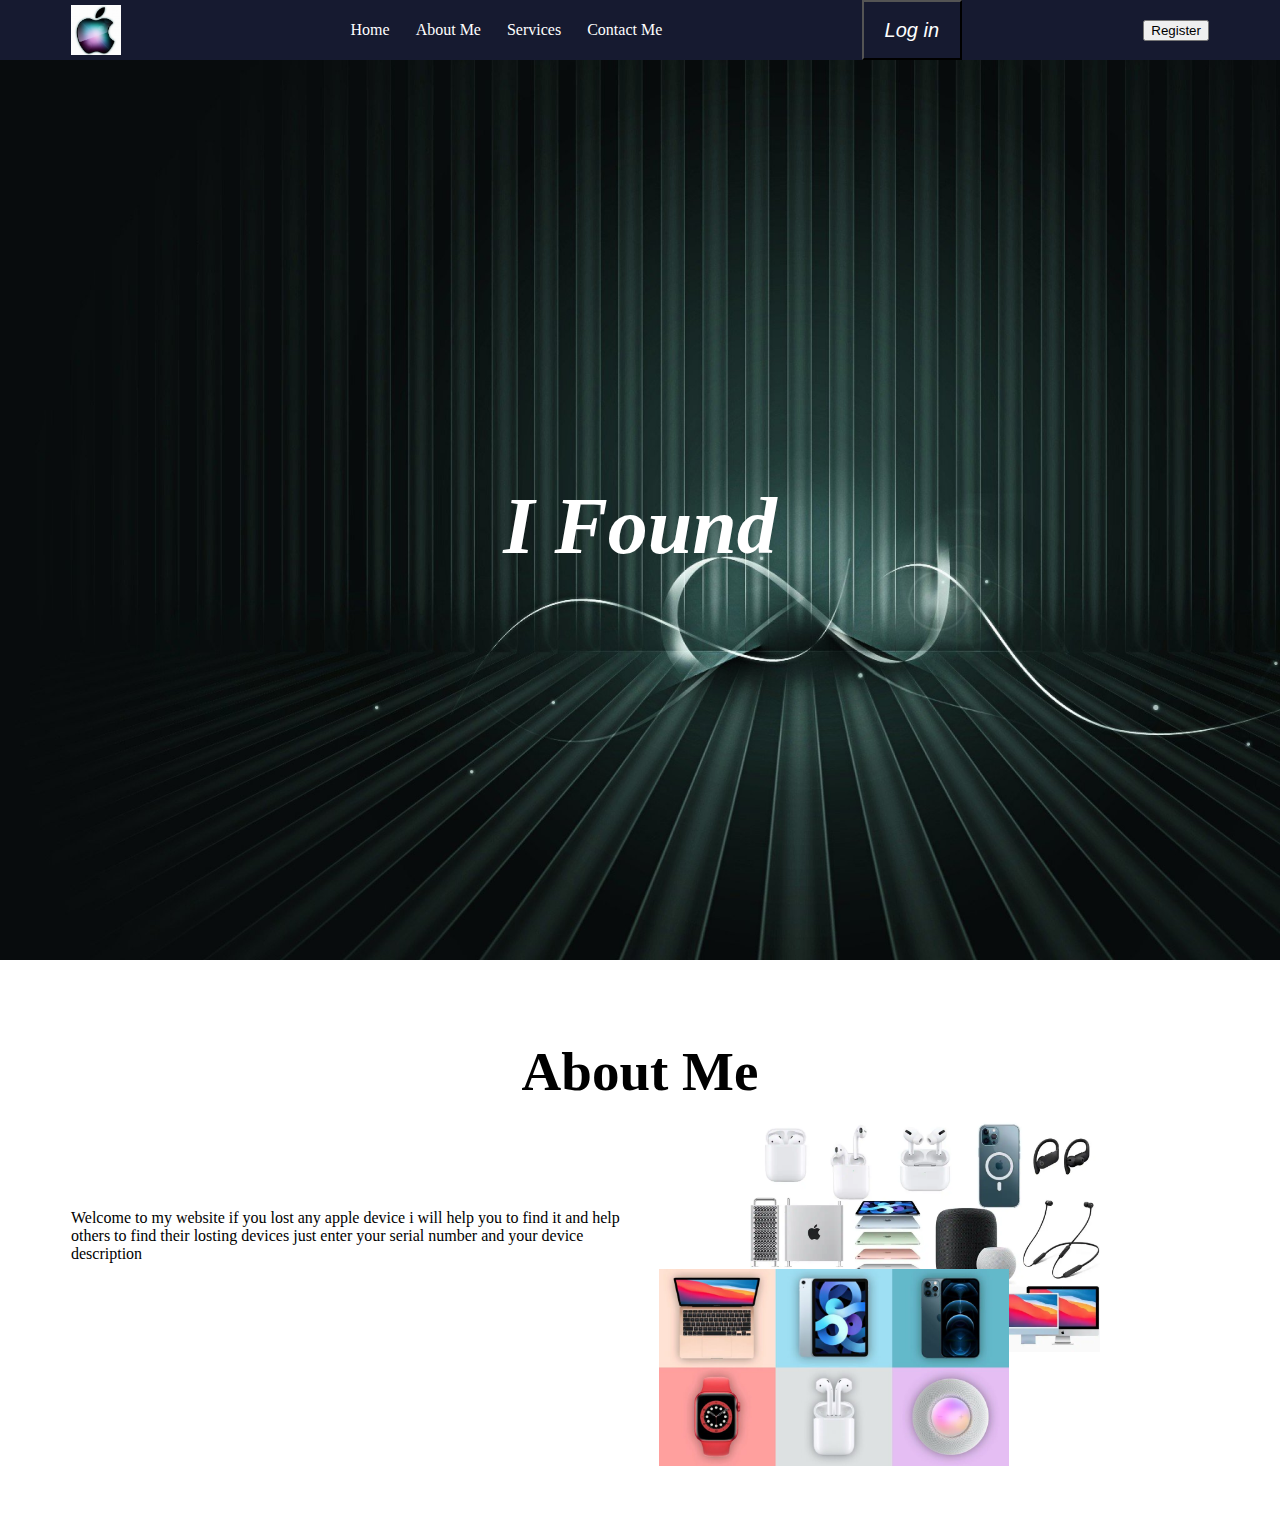
<file: index.html>
<!DOCTYPE html>
<html>
    <head> 
        <title>I found</title>
        <link rel="stylesheet" href="./New Text Document.css">
    <link href="./login.html">
    </head>
    <body>

       <div class="header">
          <div class="container">
            
            <img id="logo" src="./image/th.jpg">
            <nav>
                <ul>
                    <li><a href="#">home</a></li>
                    <li><a href="#">about me</a></li>
                    <li><a href="#">services</a></li>
                    <li><a href="#">contact me</a></li>
                </ul>
            </nav>
            <button id="login"><a href="./login.html">Log in</a></button>
            <button id="Register"><a href="./regsiteration.html">Register</a></button>

          </div>

       </div>
       <div class="landing">
        <div class="container">
            <h1>I Found</h1>
        </div>
       </div>
       <div class="about">
        <h1>about me</h1>
        <div class="container">
            <p>Welcome to my website if you lost any apple device i will help you to find it and help others to find their losting devices just enter your serial number and your device description  </p>
            <div class="image">
                <img src="./image/1624945730_featured-image-2021-06-29t111724.512.webp" alt="">
                <img src="./image/Apple-Ecosystem-1024x576.jpg" alt="">
            </div>
        </div>
    </div>
</file>
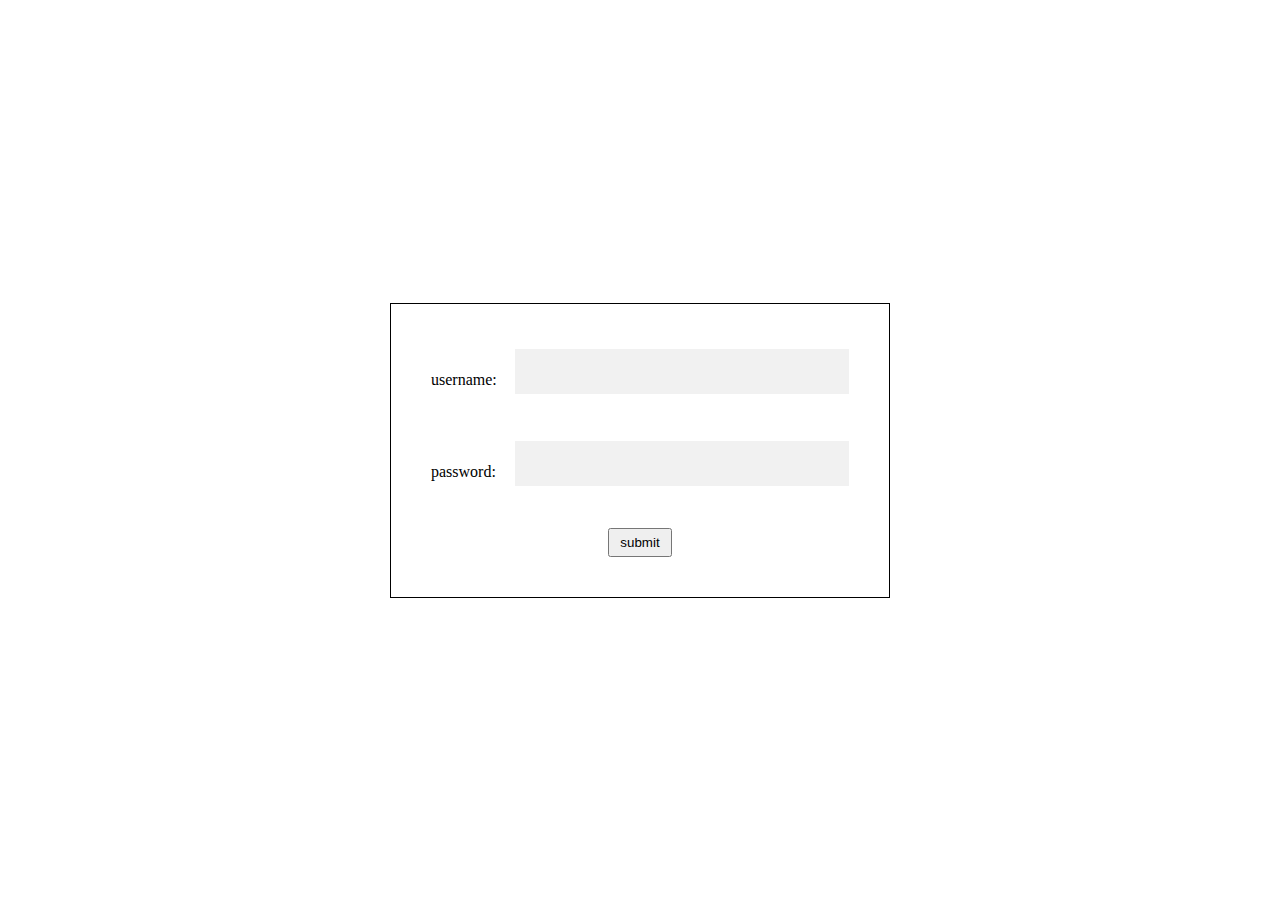
<file: login.html>
<!DOCTYPE html>
<html lang="en">
<head>
    <meta charset="UTF-8">
    <meta name="viewport" content="width=device-width, initial-scale=1.0">
    <link rel="stylesheet" href="./New Text Document.css">
    <title>login</title>
</head>
<body>
    <div class="login">
<form>
   <div class="input-field">
    <label>
        username:
    </label>
    <input type="text">
   </div>
   <div class="input-field">
    <label>
        password:
    </label>
    <input type="password">
   </div>
    <button ><a href="#">submit</a></button>
</form>
    </div>
    <script src="./New Text Document.js"></script>
</body>
</html>
</file>
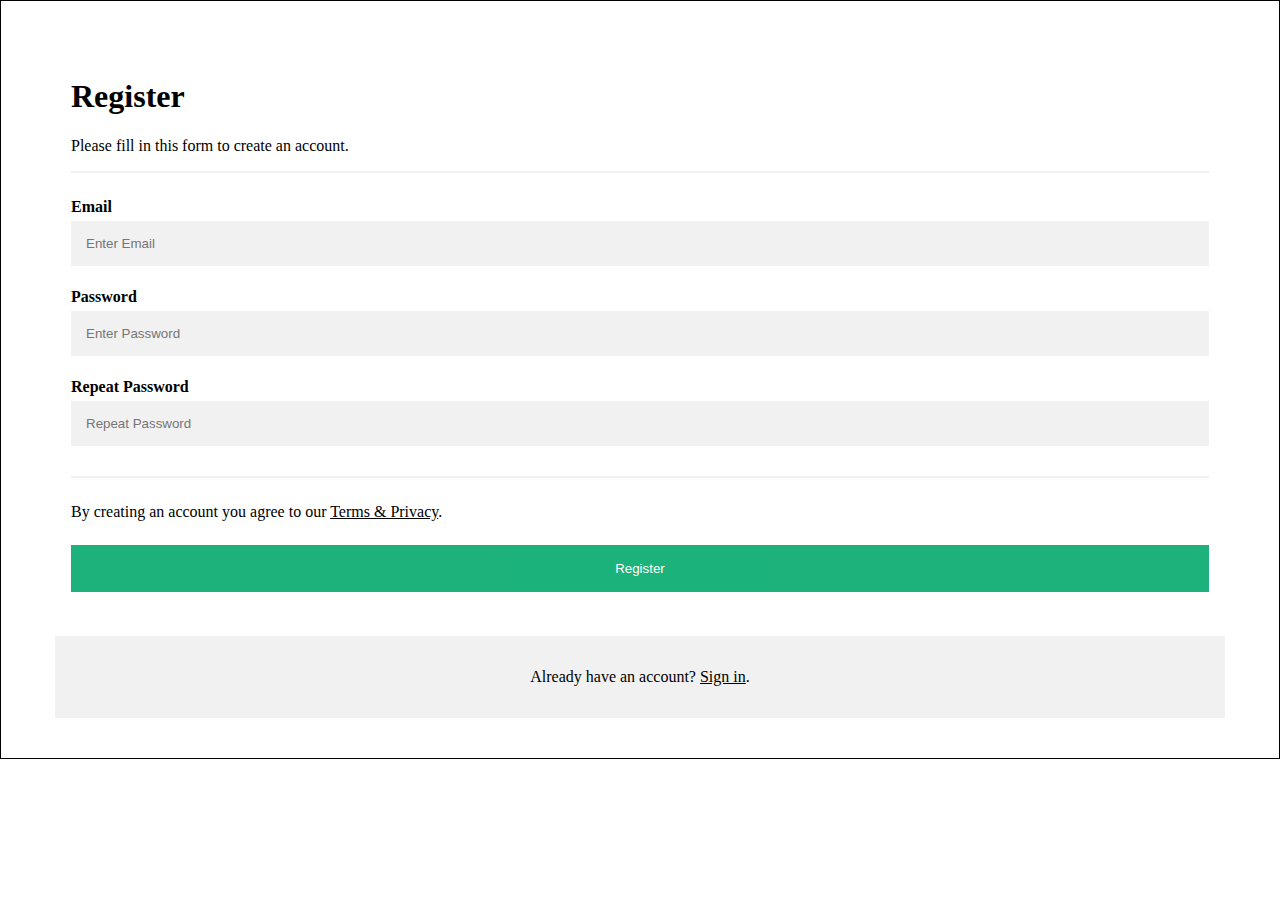
<file: regsiteration.html>
<!DOCTYPE html>
<html lang="en">
<head>
    <meta charset="UTF-8">
    <meta name="viewport" content="width=device-width, initial-scale=1.0">
    <title>Document</title>
    <link rel="stylesheet" href="./New Text Document.css">
</head>
<body>
    <form action="action_page.php">
        <div class="container">
          <h1>Register</h1>
          <p>Please fill in this form to create an account.</p>
          <hr>
      
          <label for="email"><b>Email</b></label>
          <input type="text" placeholder="Enter Email" name="email" id="email" required>
      
          <label for="psw"><b>Password</b></label>
          <input type="password" placeholder="Enter Password" name="psw" id="psw" required>
      
          <label for="psw-repeat"><b>Repeat Password</b></label>
          <input type="password" placeholder="Repeat Password" name="psw-repeat" id="psw-repeat" required>
          <hr>
      
          <p>By creating an account you agree to our <a href="#">Terms & Privacy</a>.</p>
          <button type="submit" class="registerbtn">Register</button>
        </div>
      
        <div class="container signin">
          <p>Already have an account? <a href="#">Sign in</a>.</p>
        </div>
      </form>
</body>
</html>
</file>
<file: New Text Document.css>
body {
    padding: 0;
    margin: 0;
    box-sizing: border-box;
}
.container {
    padding: 0 15px;
    margin: 0 auto;
}

@media (min-width: 768px) {
    .container {
        width: 750px;
    } 
}
@media (min-width: 992px) {
    .container {
        width: 970px;
    } 
}
@media (min-width: 1200px) {
    .container {
        width: 1170px;
    } 
}

#logo {
    width: 50px;
}
.header {
    background-color: #161A30;
   
}
.header .container {
   display: flex;
   align-items: center;
   justify-content: space-between;
   height: 60px;
}
.header .container nav ul {
    display: flex;
    list-style: none;
    
}
.header .container nav ul li {
    margin-right: 10px;
    height: 60px;
    display: flex;
    align-items: center;
    padding: 0 8px;
    transition: 0.3s;
}
.header .container nav ul li a {
    text-decoration: none;
    color: white;
    text-transform: capitalize;
}
.header .container nav ul li:hover {
    background-color: #31304D;
}
.landing {
    background-image: url(./image/Free-Cover-Image.jpg);
    background-repeat: no-repeat;
    background-size: cover;
    width: 100%;
    height: 100vh;
}
.landing .container h1{
    display: flex;
    align-items: center;
    color: rgb(255, 255, 255);
    justify-content: center;
    height: 100vh;
    font-size: 80px;
    font-style: italic;
    font-family: cursive;
    margin: 0;
}
#login{
    background-color: #161A30;
   font-style: italic;
   height: 60px;
width: 100px;
font-size: 20px;

}
#login a {
    color: white;
}
.about {
    padding: 80px 0 150px 0;
}
.about h1{
    margin: auto;
    width: fit-content;
    text-transform: capitalize;
    font-size: 55px;
}

.about .container {
    display: flex;
    justify-content: center;
    align-items: center;
}
.about .container .image {
    display: flex;
    justify-content: center;
    position: relative;
    flex: 1;
}
.about .container  p {
    flex: 1;
}
.about .container .image img {
   width: 350px;
   
}
.about .container .image img:nth-child(2){
    position: absolute;
    top: 150px;
    right: 200px;
}
.login {
    display: flex;
    align-items: center;
    height: 100vh;
    width: 500px;
    margin: auto;
}
form {
   width: 100%;
   display: flex;
    flex-direction: column;
    gap: 20px;
    border: 1px solid;
    padding: 40px;

}
.input-field {
    display: flex;
    align-items: center;
}
.input-field label {
    flex: 20%;
}
.input-field input {
    flex: 80%;
    padding: 7px;
    border: 0;
    outline: none;
    border-bottom: 1px solid #333;
}
.login button {
    width: fit-content;
    margin: auto;
    padding: 5px 10px;
}
button a{
   text-decoration: none;
}

    * {box-sizing: border-box}

/* Add padding to containers */
.container {
  padding: 16px;
}

/* Full-width input fields */
input[type=text], input[type=password] {
  width: 100%;
  padding: 15px;
  margin: 5px 0 22px 0;
  display: inline-block;
  border: none;
  background: #f1f1f1;
}

input[type=text]:focus, input[type=password]:focus {
  background-color: #ddd;
  outline: none;
}

/* Overwrite default styles of hr */
hr {
  border: 1px solid #f1f1f1;
  margin-bottom: 25px;
}

/* Set a style for the submit/register button */
.registerbtn {
  background-color: #04AA6D;
  color: white;
  padding: 16px 20px;
  margin: 8px 0;
  border: none;
  cursor: pointer;
  width: 100%;
  opacity: 0.9;
}

.registerbtn:hover {
  opacity:1;
  font-style: italic;
  font-family: Impact, Haettenschweiler, 'Arial Narrow Bold', sans-serif;
  

}

/* Add a blue text color to links */
a {
  color: rgb(0, 0, 0);
}

/* Set a grey background color and center the text of the "sign in" section */
.signin {
  background-color: #f1f1f1;
  text-align: center;
}
</file>
